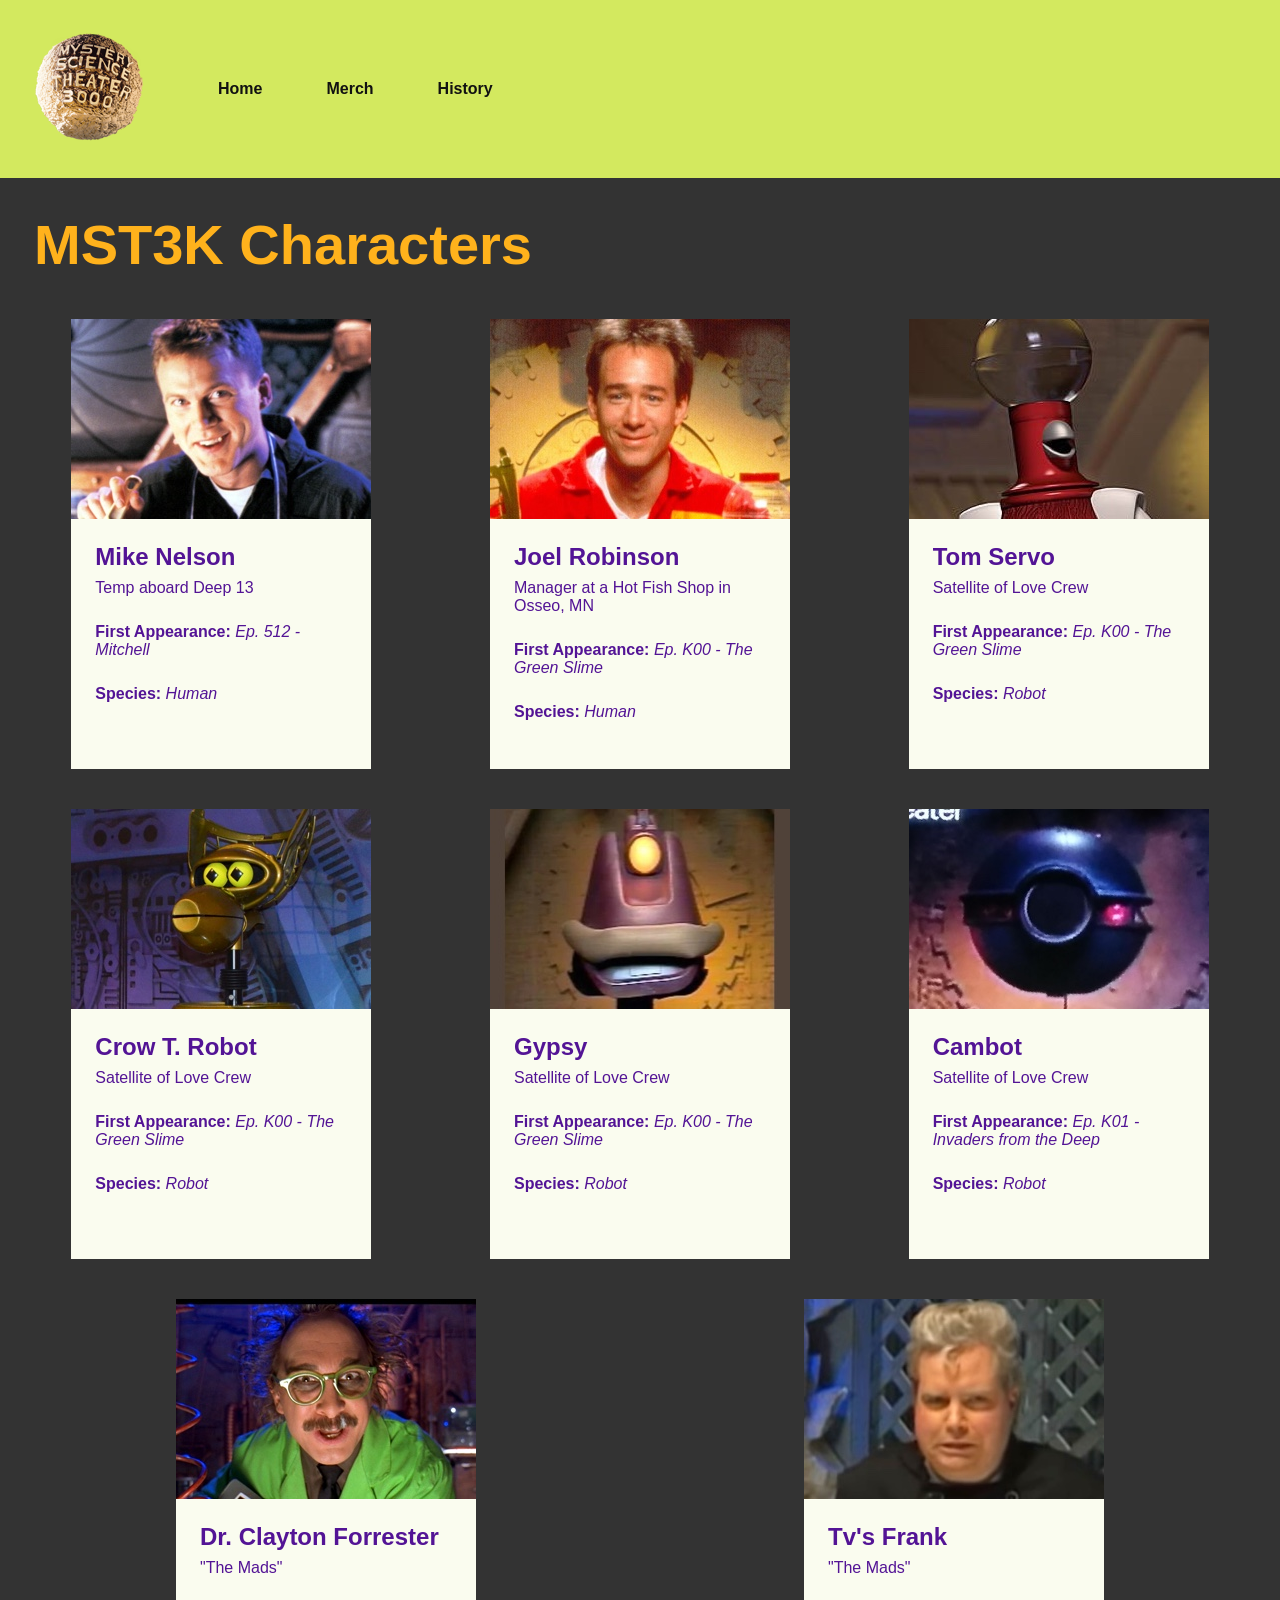
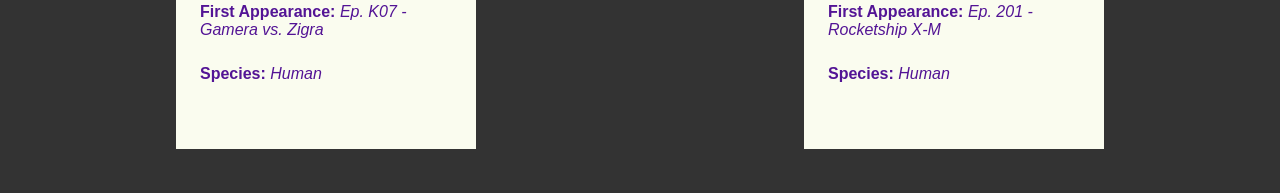
<file: index.html>
<!DOCTYPE html>
<html lang="en" dir="ltr">

<head>
  <meta charset="utf-8">
  <meta name="viewport" content="width=device-width, initial-scale=1">
  <link rel="stylesheet" href="styles.css">
  <title>In the not-too-distant future</title>
</head>

<body>
  <header class="header">
    <img src="mst3k-logo.png" alt="">
    <nav>
      <ul class="nav_ul">
        <li>Home</li>
        <li>Merch</li>
        <li>History</li>
      </ul>
    </nav>
  </header>
  <h1>MST3K Characters</h1>
  <section class="characters">
    <article class="character">
      <img src="mike-nelson.jpg" alt="">
      <h3>Mike Nelson</h3>
      <h4>Temp aboard Deep 13</h4>
      <br>
      <h4><b>First Appearance:</b> <em>Ep. 512 - Mitchell</em></h4>
      <br>
      <h4><b>Species:</b> <em>Human</em></h4>
      <br>
      <h4></h4>

    </article>
    <article class="character">
      <img src=joel-robinson.jpg alt="">
      <h3>Joel Robinson</h3>
      <h4>Manager at a Hot Fish Shop in Osseo, MN</h4>
      <br>
      <h4><b>First Appearance:</b> <em>Ep. K00 - The Green Slime</em></h4>
      <br>
      <h4><b>Species:</b> <em>Human</em></h4>
      <br>
      <h4></h4>
    </article>
    <article class="character">
      <img src="tom-servo.jpg" alt="">
      <h3>Tom Servo</h3>
      <h4>Satellite of Love Crew</h4>
      <br>
      <h4><b>First Appearance:</b> <em>Ep. K00 - The Green Slime</em></h4>
      <br>
      <h4><b>Species:</b> <em>Robot</em></h4>
      <br>
      <h4></h4>
    </article>
    <article class="character">
      <img src="crow-t-robot.jpg" alt="">
      <h3>Crow T. Robot</h3>
      <h4>Satellite of Love Crew</h4>
      <br>
      <h4><b>First Appearance:</b> <em>Ep. K00 - The Green Slime</em></h4>
      <br>
      <h4><b>Species:</b> <em>Robot</em></h4>
      <br>
      <h4></h4>
    </article>
    <article class="character">
      <img src="gypsy.jpg" alt="">
      <h3>Gypsy</h3>
      <h4>Satellite of Love Crew</h4>
      <br>
      <h4><b>First Appearance:</b> <em>Ep. K00 - The Green Slime</em></h4>
      <br>
      <h4><b>Species:</b> <em>Robot</em></h4>
      <br>
      <h4></h4>
    </article>
    <article class="character">
      <img src="cambot.jpg" alt="">
      <h3>Cambot</h3>
      <h4>Satellite of Love Crew</h4>
      <br>
      <h4><b>First Appearance:</b> <em>Ep. K01 - Invaders from the Deep</em></h4>
      <br>
      <h4><b>Species:</b> <em>Robot</em></h4>
      <br>
      <h4></h4>
    </article>
    <article class="character">
      <img src="dr-clayton-forrester.jpg" alt="">
      <h3>Dr. Clayton Forrester</h3>
      <h4>"The Mads"</h4>
      <br>
      <h4><b>First Appearance:</b> <em>Ep. K07 - Gamera vs. Zigra</em></h4>
      <br>
      <h4><b>Species:</b> <em>Human</em></h4>
      <br>
      <h4></h4>
    </article>
    <article class="character">
      <img src="tvs-frank.jpg" alt="">
      <h3>Tv's Frank</h3>
      <h4>"The Mads"</h4>
      <br>
      <h4><b>First Appearance:</b> <em>Ep. 201 - Rocketship X-M</em></h4>
      <br>
      <h4><b>Species:</b> <em>Human</em></h4>
      <br>
      <h4></h4>
    </article>
  </section>

</body>

</html>
</file>
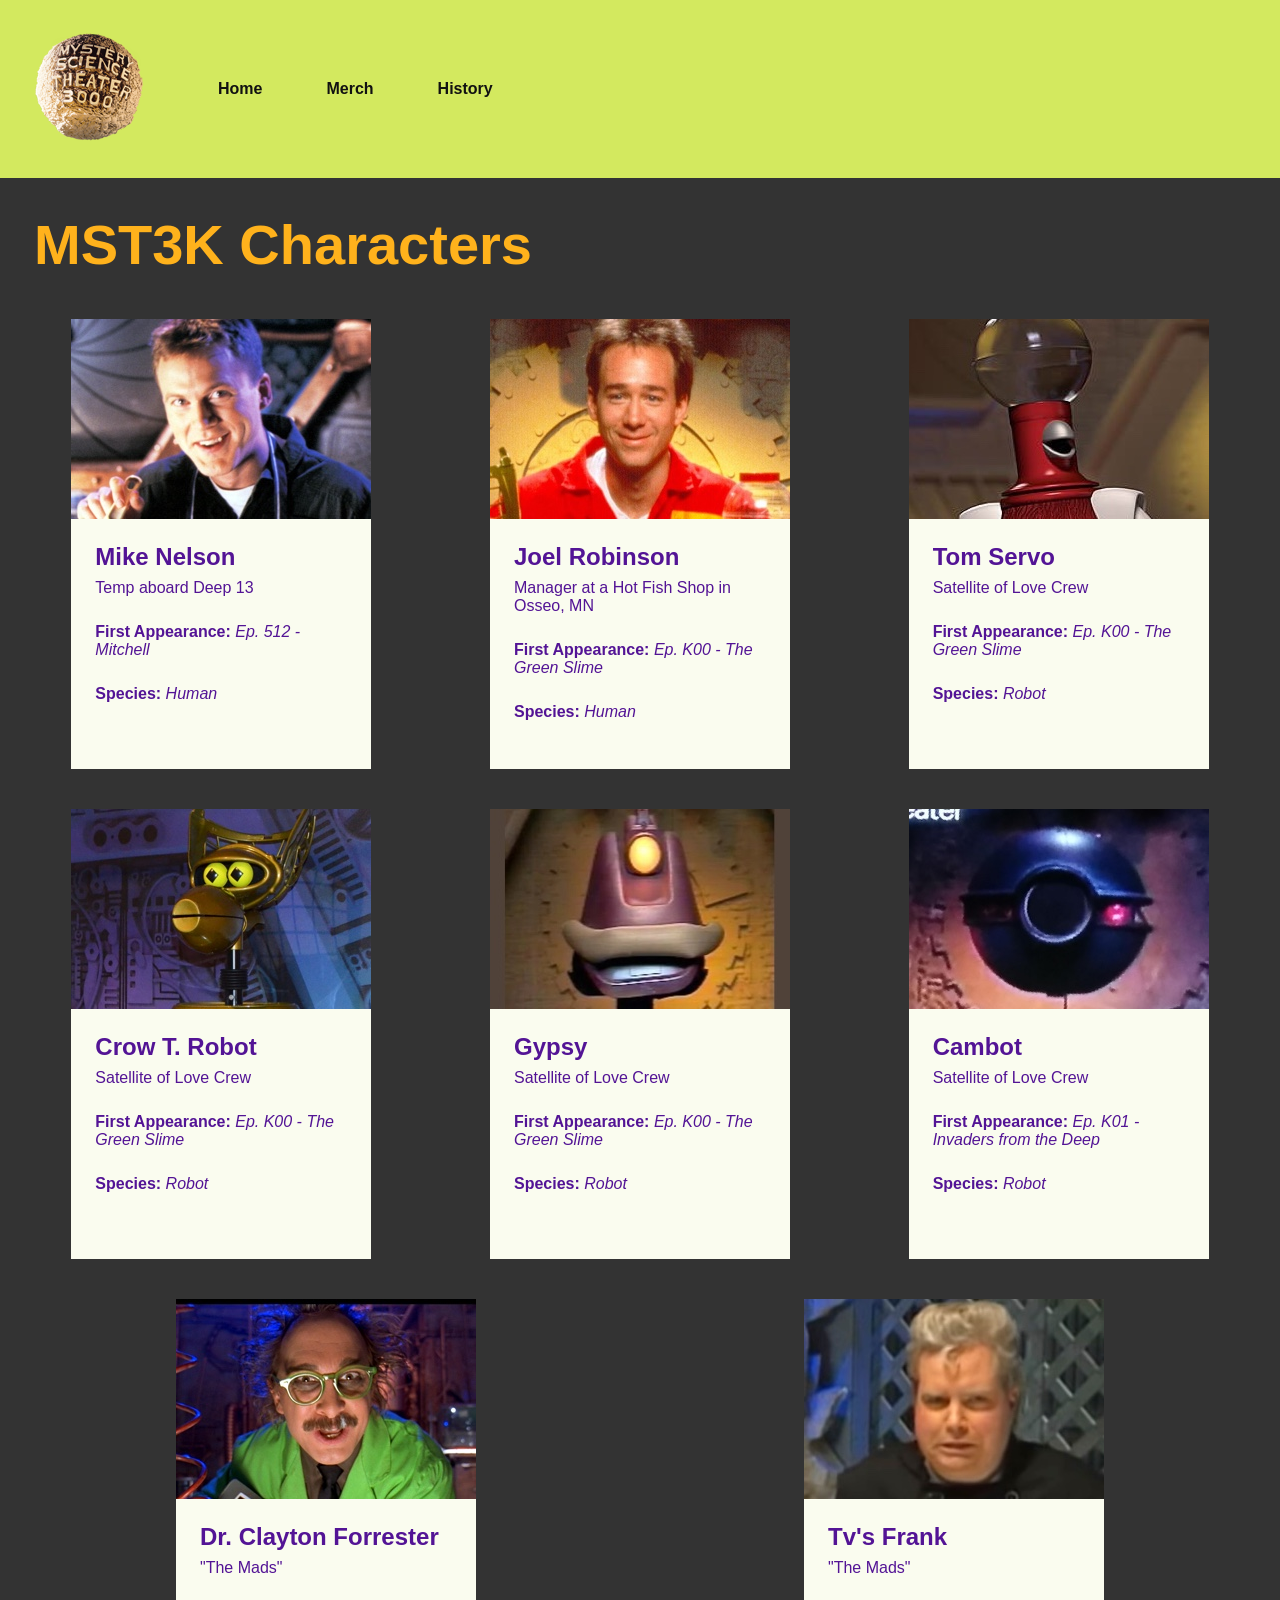
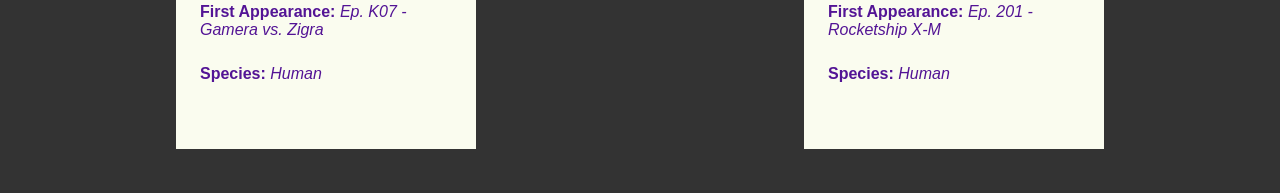
<file: src/index.html>
<!DOCTYPE html>
<html lang="en" dir="ltr">

<head>
  <meta charset="utf-8">
  <meta name="viewport" content="width=device-width, initial-scale=1">
  <link rel="stylesheet" href="styles.css">
  <title>In the not-too-distant future</title>
</head>

<body>
  <header class="header">
    <img src="../images/mst3k-logo.png" alt="">
    <nav>
      <ul class="nav_ul">
        <li>Home</li>
        <li>Merch</li>
        <li>History</li>
      </ul>
    </nav>
  </header>
  <h1>MST3K Characters</h1>
  <section class="characters">
    <article class="character">
      <img src="../images/mike-nelson.jpg" alt="">
      <h3>Mike Nelson</h3>
      <h4>Temp aboard Deep 13</h4>
      <br>
      <h4><b>First Appearance:</b> <em>Ep. 512 - Mitchell</em></h4>
      <br>
      <h4><b>Species:</b> <em>Human</em></h4>
      <br>
      <h4></h4>

    </article>
    <article class="character">
      <img src=../images/joel-robinson.jpg alt="">
      <h3>Joel Robinson</h3>
      <h4>Manager at a Hot Fish Shop in Osseo, MN</h4>
      <br>
      <h4><b>First Appearance:</b> <em>Ep. K00 - The Green Slime</em></h4>
      <br>
      <h4><b>Species:</b> <em>Human</em></h4>
      <br>
      <h4></h4>
    </article>
    <article class="character">
      <img src="../images/tom-servo.jpg" alt="">
      <h3>Tom Servo</h3>
      <h4>Satellite of Love Crew</h4>
      <br>
      <h4><b>First Appearance:</b> <em>Ep. K00 - The Green Slime</em></h4>
      <br>
      <h4><b>Species:</b> <em>Robot</em></h4>
      <br>
      <h4></h4>
    </article>
    <article class="character">
      <img src="../images/crow-t-robot.jpg" alt="">
      <h3>Crow T. Robot</h3>
      <h4>Satellite of Love Crew</h4>
      <br>
      <h4><b>First Appearance:</b> <em>Ep. K00 - The Green Slime</em></h4>
      <br>
      <h4><b>Species:</b> <em>Robot</em></h4>
      <br>
      <h4></h4>
    </article>
    <article class="character">
      <img src="../images/gypsy.jpg" alt="">
      <h3>Gypsy</h3>
      <h4>Satellite of Love Crew</h4>
      <br>
      <h4><b>First Appearance:</b> <em>Ep. K00 - The Green Slime</em></h4>
      <br>
      <h4><b>Species:</b> <em>Robot</em></h4>
      <br>
      <h4></h4>
    </article>
    <article class="character">
      <img src="../images/cambot.jpg" alt="">
      <h3>Cambot</h3>
      <h4>Satellite of Love Crew</h4>
      <br>
      <h4><b>First Appearance:</b> <em>Ep. K01 - Invaders from the Deep</em></h4>
      <br>
      <h4><b>Species:</b> <em>Robot</em></h4>
      <br>
      <h4></h4>
    </article>
    <article class="character">
      <img src="../images/dr-clayton-forrester.jpg" alt="">
      <h3>Dr. Clayton Forrester</h3>
      <h4>"The Mads"</h4>
      <br>
      <h4><b>First Appearance:</b> <em>Ep. K07 - Gamera vs. Zigra</em></h4>
      <br>
      <h4><b>Species:</b> <em>Human</em></h4>
      <br>
      <h4></h4>
    </article>
    <article class="character">
      <img src="../images/tvs-frank.jpg" alt="">
      <h3>Tv's Frank</h3>
      <h4>"The Mads"</h4>
      <br>
      <h4><b>First Appearance:</b> <em>Ep. 201 - Rocketship X-M</em></h4>
      <br>
      <h4><b>Species:</b> <em>Human</em></h4>
      <br>
      <h4></h4>
    </article>
  </section>

</body>

</html>
</file>
<file: styles.css>
body {
  margin: 0px;
  background-color: #333333;
}
header, img {
  display: flex;
  align-items: flex-start;

}

li {
  display: flex;
  align-items: center;
  padding: 32px;
}
ul {
  display: flex;
  flex-direction: row;
  justify-content: space-between;
  list-style-type: none;
  font-size: 16px;
  font-weight: bold;
  font-family: sans-serif, impact;
}

h1 {
  margin: 34px;
  color: #ffb21c;
  font-family: sans-serif, impact;
  font-size: 56px;
}

h3 {
  font-family: sans-serif, impact;
  font-style: bold;
  font-size: 24px;
  color: #531495;
  padding-top: 0px;
  padding-left: 24px;
  margin-bottom: 0px;
}

h4 {
  font-family: sans-serif;
  color: #531495;
  font-weight: normal;
  padding-top: 8px;
  padding-left: 24px;
  padding-right: 24px;
  margin: 0px;
}

.header {
  padding: 32px;
  text-align: center;
  background: #D3E95F;
  color: #111111;
  font-size: 30px;
  font-style:
  top: 0px;
}


.character {
  background: #f4f4f4;
  border: 0;
  padding: 0px;
  margin-bottom: 32px;
  width: 300px;
  height: 450px;
  background-color: #fafcef;
}

section {
  display: flex;
  flex-direction: row;
  flex-wrap: wrap;
  justify-content: space-around;
  align-content: space-between;
  margin: 12px;
}

article {
  margin: 8px;
}
</file>
<file: src/styles.css>
body {
  margin: 0px;
  background-color: #333333;
}
header, img {
  display: flex;
  align-items: flex-start;

}

li {
  display: flex;
  align-items: center;
  padding: 32px;
}
ul {
  display: flex;
  flex-direction: row;
  justify-content: space-between;
  list-style-type: none;
  font-size: 16px;
  font-weight: bold;
  font-family: sans-serif, impact;
}

h1 {
  margin: 34px;
  color: #ffb21c;
  font-family: sans-serif, impact;
  font-size: 56px;
}

h3 {
  font-family: sans-serif, impact;
  font-style: bold;
  font-size: 24px;
  color: #531495;
  padding-top: 0px;
  padding-left: 24px;
  margin-bottom: 0px;
}

h4 {
  font-family: sans-serif;
  color: #531495;
  font-weight: normal;
  padding-top: 8px;
  padding-left: 24px;
  padding-right: 24px;
  margin: 0px;
}

.header {
  padding: 32px;
  text-align: center;
  background: #D3E95F;
  color: #111111;
  font-size: 30px;
  font-style:
  top: 0px;
}


.character {
  background: #f4f4f4;
  border: 0;
  padding: 0px;
  margin-bottom: 32px;
  width: 300px;
  height: 450px;
  background-color: #fafcef;
}

section {
  display: flex;
  flex-direction: row;
  flex-wrap: wrap;
  justify-content: space-around;
  align-content: space-between;
  margin: 12px;
}

article {
  margin: 8px;
}
</file>
